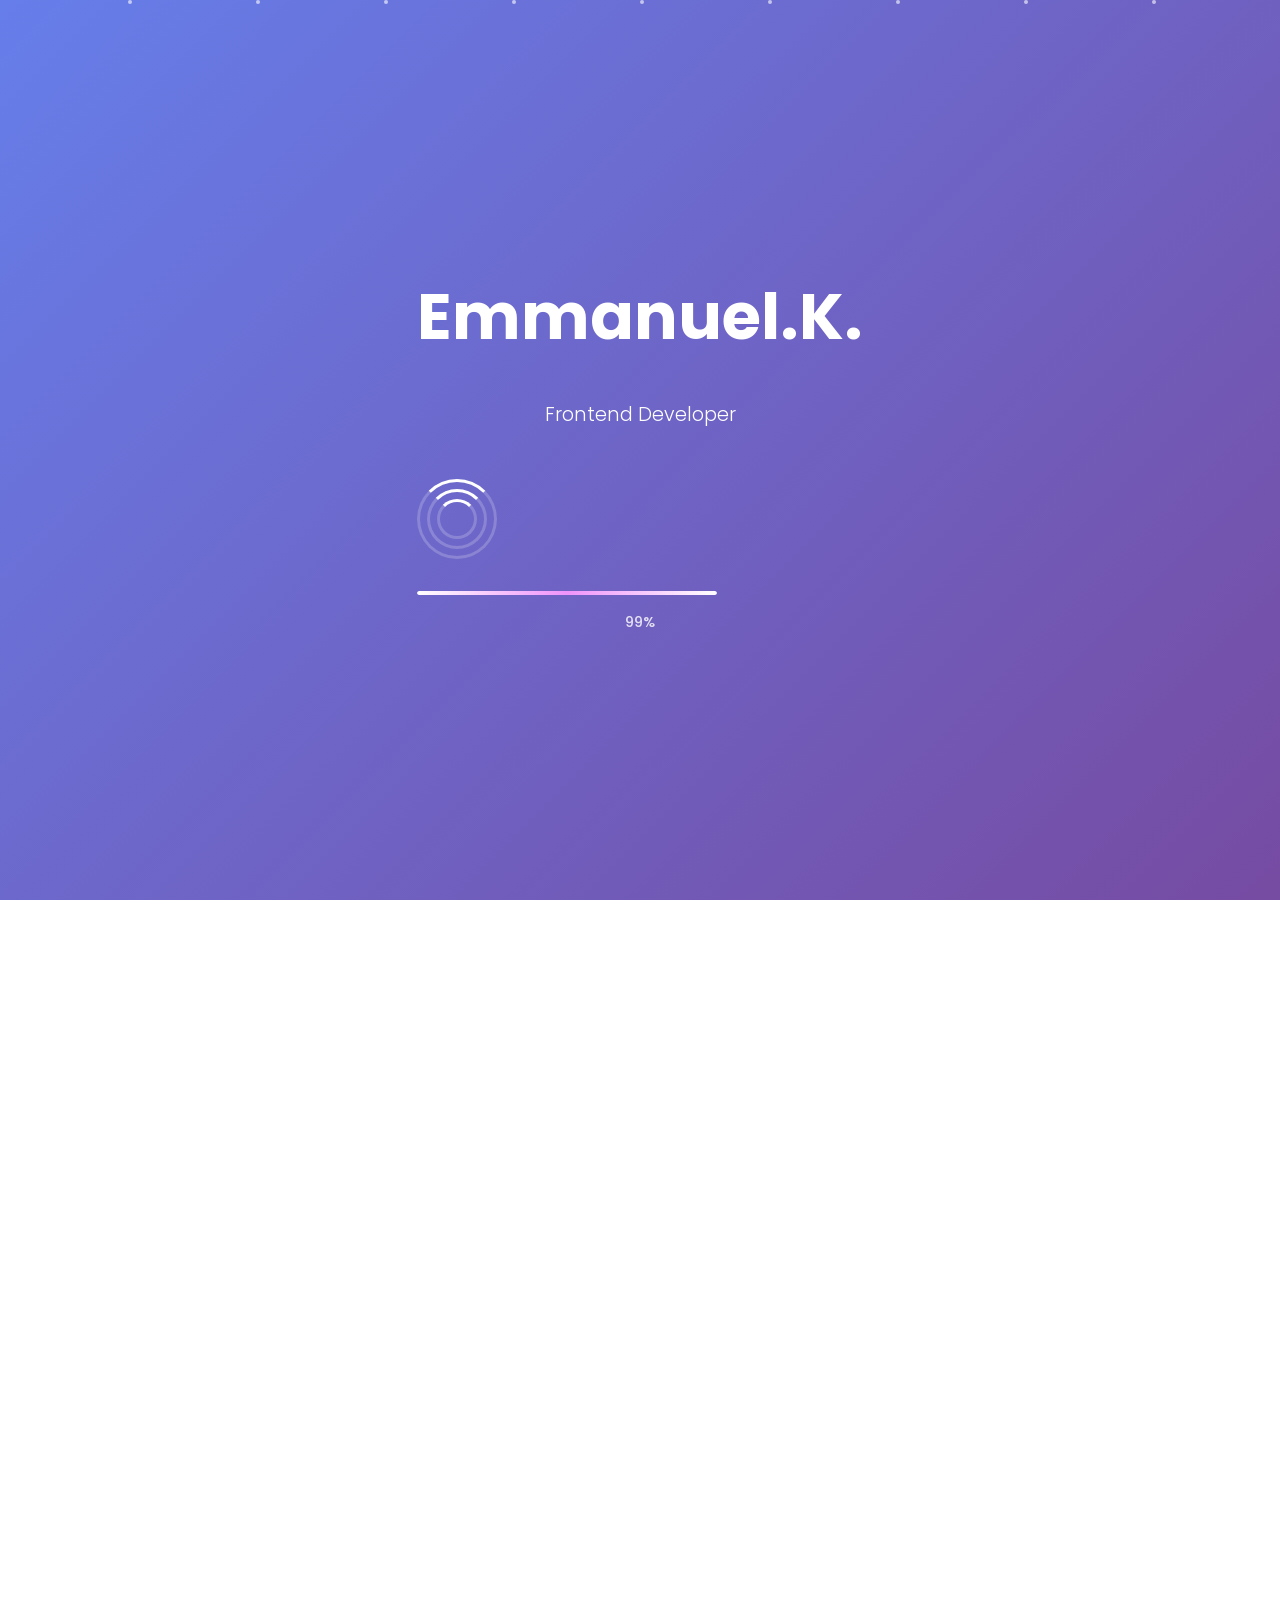
<file: index.html>
<!DOCTYPE html>
<html lang="en">
  <head>
    <meta charset="UTF-8" />
    <meta name="viewport" content="width=device-width, initial-scale=1.0" />
    <title>Emmanuel Kibet - Frontend Developer</title>

    <!-- Google Fonts -->
    <link
      href="https://fonts.googleapis.com/css2?family=Poppins:wght@300;400;500;600;700&display=swap"
      rel="stylesheet"
    />

    <!-- Font Awesome -->
    <link
      rel="stylesheet"
      href="https://cdnjs.cloudflare.com/ajax/libs/font-awesome/6.4.0/css/all.min.css"
    />

    <link rel="stylesheet" href="style.css" />
  </head>
  <body>
    <!-- Custom Cursor -->
    <div class="custom-cursor"></div>
    <div class="cursor-trail"></div>

    <!-- Loading Screen -->
    <div class="loading-screen" id="loadingScreen">
      <div class="loading-particles">
        <div class="particle"></div>
        <div class="particle"></div>
        <div class="particle"></div>
        <div class="particle"></div>
        <div class="particle"></div>
        <div class="particle"></div>
        <div class="particle"></div>
        <div class="particle"></div>
        <div class="particle"></div>
      </div>

      <div class="loading-container">
        <div class="loading-logo">Emmanuel.K.</div>
        <div class="loading-text">Frontend Developer</div>

        <div class="loading-spinner">
          <div class="spinner-ring"></div>
          <div class="spinner-ring"></div>
          <div class="spinner-ring"></div>
        </div>

        <div class="loading-progress">
          <div class="progress-bar"></div>
        </div>
        <div class="loading-percentage" id="loadingPercentage">0%</div>
      </div>
    </div>

    <!-- Main Content -->
    <div class="main-content" id="mainContent">
      <!-- Morphing Background -->
      <div class="morphing-bg"></div>

      <!-- Morphing Shapes -->
      <div class="morphing-shapes">
        <div class="shape shape-1"></div>
        <div class="shape shape-2"></div>
        <div class="shape shape-3"></div>
      </div>

      <div class="content-overlay">
        <!-- Dark Mode Toggle -->
        <div class="theme-toggle">
          <input type="checkbox" id="theme-switch" />
          <label for="theme-switch" class="magnetic">
            <i class="fas fa-sun"></i>
            <i class="fas fa-moon"></i>
          </label>
        </div>

        <!-- Navigation Dots -->
        <nav class="nav">
          <ul>
            <li><a href="#home" class="active magnetic"></a></li>
            <li><a href="#about" class="magnetic"></a></li>
            <li><a href="#skills" class="magnetic"></a></li>
            <li><a href="#education" class="magnetic"></a></li>
            <li><a href="#interests" class="magnetic"></a></li>
            <li><a href="#projects" class="magnetic"></a></li>
            <li><a href="#contact" class="magnetic"></a></li>
          </ul>
        </nav>

        <!-- Hero Section -->
        <section id="home" class="hero section-morph active">
          <div class="container">
            <div class="hero-content">
              <h1>Emmanuel K.</h1>
              <div class="typewriter">Frontend Developer & UI/UX Designer</div>
            </div>
          </div>
        </section>

        <!-- About Section -->
        <section id="about" class="section-morph">
          <div class="container">
            <h2 class="section-title">About Me</h2>
            <div class="about-content">
              <div class="about-text">
                <p class="stagger-item">
                  Hello, I'm Emmanuel, a passionate Frontend developer with over
                  6-months of experience creating digital solutions that make a
                  difference. I specialize in modern web technologies and love
                  turning complex problems into simple, beautiful designs.
                </p>
                <p class="stagger-item">
                  My journey in tech started with curiosity and has evolved into
                  a career driven by innovation and continuous learning. I
                  believe in writing clean, efficient code and creating user
                  experiences that truly matter.
                </p>
                <p class="stagger-item">
                  When I'm not coding, you'll find me exploring new
                  technologies, contributing to open-source projects, or sharing
                  knowledge with the developer community.
                </p>
              </div>
              <div class="about-image">
                <div class="profile-img magnetic">
                  <img
                    src="assets/myimage.jpg"
                    alt="Profile Image"
                    style="
                      width: 100%;
                      height: auto;
                      border-radius: 50%;
                      box-shadow: 0 4px 16px rgba(0, 0, 0, 0.08);
                    "
                  />
                </div>
              </div>
            </div>
          </div>
        </section>

        <!-- Skills Section -->
        <section id="skills" class="section-morph">
          <div class="container">
            <h2 class="section-title">Programming Languages & Skills</h2>
            <div class="skills-grid">
              <div class="skill-tag stagger-item magnetic">JavaScript</div>
              <div class="skill-tag stagger-item magnetic">TypeScript</div>
              <div class="skill-tag stagger-item magnetic">Python</div>
              <div class="skill-tag stagger-item magnetic">Java</div>
              <div class="skill-tag stagger-item magnetic">React</div>
              <div class="skill-tag stagger-item magnetic">Node.js</div>
              <div class="skill-tag stagger-item magnetic">Vue.js</div>
              <div class="skill-tag stagger-item magnetic">Angular</div>
              <div class="skill-tag stagger-item magnetic">Express.js</div>
              <div class="skill-tag stagger-item magnetic">MongoDB</div>
              <div class="skill-tag stagger-item magnetic">PostgreSQL</div>
              <div class="skill-tag stagger-item magnetic">MySQL</div>
              <div class="skill-tag stagger-item magnetic">Docker</div>
              <div class="skill-tag stagger-item magnetic">AWS</div>
              <div class="skill-tag stagger-item magnetic">Git</div>
              <div class="skill-tag stagger-item magnetic">GraphQL</div>
            </div>

            <!-- Skills Visualization -->
            <div class="skills-visualization">
              <div class="skill-category stagger-item">
                <h3>Frontend Development</h3>
                <div class="skill-item">
                  <div class="skill-name">
                    <span>React/Next.js</span>
                    <span>65%</span>
                  </div>
                  <div class="skill-bar">
                    <div class="skill-progress" style="--progress: 95%"></div>
                  </div>
                </div>
                <div class="skill-item">
                  <div class="skill-name">
                    <span>JavaScript/TypeScript</span>
                    <span>80%</span>
                  </div>
                  <div class="skill-bar">
                    <div class="skill-progress" style="--progress: 90%"></div>
                  </div>
                </div>
                <div class="skill-item">
                  <div class="skill-name">
                    <span>CSS/Sass/TailwindCSS</span>
                    <span>85%</span>
                  </div>
                  <div class="skill-bar">
                    <div class="skill-progress" style="--progress: 85%"></div>
                  </div>
                </div>
              </div>

              <div class="skill-category stagger-item">
                <h3>Backend Development</h3>
                <div class="skill-item">
                  <div class="skill-name">
                    <span>Node.js/Express</span>
                    <span>58%</span>
                  </div>
                  <div class="skill-bar">
                    <div class="skill-progress" style="--progress: 88%"></div>
                  </div>
                </div>
                <div class="skill-item">
                  <div class="skill-name">
                    <span>Python/Django</span>
                    <span>72%</span>
                  </div>
                  <div class="skill-bar">
                    <div class="skill-progress" style="--progress: 82%"></div>
                  </div>
                </div>
                <div class="skill-item">
                  <div class="skill-name">
                    <span>Database Design</span>
                    <span>80%</span>
                  </div>
                  <div class="skill-bar">
                    <div class="skill-progress" style="--progress: 80%"></div>
                  </div>
                </div>
              </div>

              <div class="skill-category stagger-item">
                <h3>DevOps & Tools</h3>
                <div class="skill-item">
                  <div class="skill-name">
                    <span>Docker/Kubernetes</span>
                    <span>75%</span>
                  </div>
                  <div class="skill-bar">
                    <div class="skill-progress" style="--progress: 75%"></div>
                  </div>
                </div>
                <div class="skill-item">
                  <div class="skill-name">
                    <span>AWS/Cloud Services</span>
                    <span>68%</span>
                  </div>
                  <div class="skill-bar">
                    <div class="skill-progress" style="--progress: 78%"></div>
                  </div>
                </div>
                <div class="skill-item">
                  <div class="skill-name">
                    <span>CI/CD Pipelines</span>
                    <span>70%</span>
                  </div>
                  <div class="skill-bar">
                    <div class="skill-progress" style="--progress: 70%"></div>
                  </div>
                </div>
              </div>
            </div>
          </div>
        </section>

        <!-- Education Section -->
        <section id="education" class="section-morph">
          <div class="container">
            <h2 class="section-title">Educational Background</h2>
            <div class="education-grid">
              <div class="education-card glass-card stagger-item magnetic">
                <div class="education-icon">
                  <i class="fas fa-graduation-cap"></i>
                </div>
                <h3>Bachelor of Computer Science</h3>
                <p>University of Pwani</p>
                <p>2024 upto date</p>
                <p>
                  Graduated Magna Cum Laude with specialization in Software
                  Engineering and Web Development.
                </p>
              </div>
              <div class="education-card glass-card stagger-item magnetic">
                <div class="education-icon">
                  <i class="fas fa-certificate"></i>
                </div>
                <h3>Full Stack Web Development</h3>
                <p>Modcom Bootcamp Institute</p>
                <p>2024</p>
                <p>
                  Intensive 6-month program covering modern web technologies and
                  best practices.
                </p>
              </div>
            </div>
            <div style="text-align: center; margin-top: 2rem">
              <a
                href="/assets/cv.pdf"
                class="download-cv stagger-item magnetic"
              >
                <i class="fas fa-download"></i>
                Download CV
              </a>
            </div>
          </div>
        </section>

        <!-- Interests Section -->
        <section id="interests" class="section-morph">
          <div class="container">
            <h2 class="section-title">Interests & Passions</h2>
            <div class="interests-list">
              <div class="interest-item glass-card stagger-item magnetic">
                <i class="fas fa-robot"></i>
                <span>Artificial Intelligence</span>
              </div>
              <div class="interest-item glass-card stagger-item magnetic">
                <i class="fas fa-mobile-alt"></i>
                <span>Mobile Development</span>
              </div>
              <div class="interest-item glass-card stagger-item magnetic">
                <i class="fas fa-cloud"></i>
                <span>Cloud Computing</span>
              </div>
              <div class="interest-item glass-card stagger-item magnetic">
                <i class="fas fa-shield-alt"></i>
                <span>Cybersecurity</span>
              </div>
              <div class="interest-item glass-card stagger-item magnetic">
                <i class="fas fa-gamepad"></i>
                <span>Game Development</span>
              </div>
              <div class="interest-item glass-card stagger-item magnetic">
                <i class="fas fa-code-branch"></i>
                <span>Open Source</span>
              </div>
            </div>
          </div>
        </section>

        <!-- Projects Section -->
        <section id="projects" class="section-morph">
          <div class="container">
            <h2 class="section-title">Featured Projects</h2>
            <div class="projects-grid">
              <div class="project-card glass-card stagger-item magnetic">
                <div class="project-preview">
                  <div class="preview-content">
                    <div class="preview-icon">
                      <i class="fas fa-shopping-cart"></i>
                    </div>
                    <h4>View Project Details</h4>
                    <p>Hover to explore features</p>
                  </div>
                </div>
                <h3 class="project-title">E-Commerce Platform</h3>
                <p class="project-description">
                  A full-featured e-commerce platform built with React and
                  Node.js, featuring real-time inventory management, secure
                  payment processing, and admin dashboard.
                </p>
                <div class="project-tech">
                  <span class="tech-tag">React</span>
                  <span class="tech-tag">Node.js</span>
                  <span class="tech-tag">MongoDB</span>
                  <span class="tech-tag">Stripe</span>
                </div>
                <div class="project-links">
                  <a href="#" class="project-link magnetic">
                    <i class="fas fa-external-link-alt"></i>
                    Live Demo
                  </a>
                  <a href="#" class="project-link magnetic">
                    <i class="fab fa-github"></i>
                    GitHub
                  </a>
                </div>
              </div>

              <div class="project-card glass-card stagger-item magnetic">
                <div class="project-preview">
                  <div class="preview-content">
                    <div class="preview-icon">
                      <i class="fas fa-tasks"></i>
                    </div>
                    <h4>View Project Details</h4>
                    <p>Hover to explore features</p>
                  </div>
                </div>
                <h3 class="project-title">Task Management App</h3>
                <p class="project-description">
                  A collaborative task management application with real-time
                  updates, drag-and-drop functionality, and team collaboration
                  features.
                </p>
                <div class="project-tech">
                  <span class="tech-tag">Vue.js</span>
                  <span class="tech-tag">Express</span>
                  <span class="tech-tag">Socket.io</span>
                  <span class="tech-tag">PostgreSQL</span>
                </div>
                <div class="project-links">
                  <a href="#" class="project-link magnetic">
                    <i class="fas fa-external-link-alt"></i>
                    Live Demo
                  </a>
                  <a href="#" class="project-link magnetic">
                    <i class="fab fa-github"></i>
                    GitHub
                  </a>
                </div>
              </div>

              <div class="project-card glass-card stagger-item magnetic">
                <div class="project-preview">
                  <div class="preview-content">
                    <div class="preview-icon">
                      <i class="fas fa-cloud-sun"></i>
                    </div>
                    <h4>View Project Details</h4>
                    <p>Hover to explore features</p>
                  </div>
                </div>
                <h3 class="project-title">Weather Dashboard</h3>
                <p class="project-description">
                  A responsive weather dashboard with location-based forecasts,
                  interactive maps, and historical weather data visualization.
                </p>
                <div class="project-tech">
                  <span class="tech-tag">JavaScript</span>
                  <span class="tech-tag">Chart.js</span>
                  <span class="tech-tag">API Integration</span>
                  <span class="tech-tag">CSS Grid</span>
                </div>
                <div class="project-links">
                  <a href="#" class="project-link magnetic">
                    <i class="fas fa-external-link-alt"></i>
                    Live Demo
                  </a>
                  <a href="#" class="project-link magnetic">
                    <i class="fab fa-github"></i>
                    GitHub
                  </a>
                </div>
              </div>
            </div>
          </div>
        </section>

        <!-- Contact Section -->
        <section id="contact" class="section-morph">
          <div class="container">
            <h2 class="section-title">Get In Touch</h2>
            <form class="contact-form">
              <div class="form-group stagger-item">
                <input
                  type="text"
                  class="form-input magnetic"
                  placeholder=" "
                  required
                />
                <label class="form-label">Your Name</label>
              </div>
              <div class="form-group stagger-item">
                <input
                  type="email"
                  class="form-input magnetic"
                  placeholder=" "
                  required
                />
                <label class="form-label">Email Address</label>
              </div>
              <div class="form-group stagger-item">
                <input
                  type="text"
                  class="form-input magnetic"
                  placeholder=" "
                />
                <label class="form-label">Subject</label>
              </div>
              <div class="form-group stagger-item">
                <textarea
                  class="form-textarea magnetic"
                  placeholder=" "
                  required
                ></textarea>
                <label class="form-label">Your Message</label>
              </div>
              <button type="submit" class="submit-btn stagger-item magnetic">
                <i class="fas fa-paper-plane"></i>
                Send Message
              </button>
            </form>
          </div>
        </section>

        <!-- Footer -->
        <footer class="footer">
          <div class="container">
            <div class="social-links">
              <a href="#" class="social-link stagger-item magnetic">
                <i class="fab fa-github"></i>
              </a>
              <a href="#" class="social-link stagger-item magnetic">
                <i class="fab fa-linkedin"></i>
              </a>
              <a href="#" class="social-link stagger-item magnetic">
                <i class="fab fa-twitter"></i>
              </a>
              <a href="#" class="social-link stagger-item magnetic">
                <i class="fas fa-envelope"></i>
              </a>
            </div>
            <p>&copy; 2024 Emmanuel Kibet. All rights reserved.</p>
          </div>
        </footer>
      </div>
    </div>
    <script src="script.js"></script>
  </body>
</html>
</file>
<file: style.css>
/*  CSS RESET & BASE STYLES  */
* {
  margin: 0;
  padding: 0;
  box-sizing: border-box;
}

:root {
  /* Light theme colors */
  --primary-color: #667eea;
  --secondary-color: #764ba2;
  --accent-color: #f093fb;
  --text-primary: #2d3748;
  --text-secondary: #4a5568;
  --bg-primary: #ffffff;
  --bg-secondary: #f7fafc;
  --bg-card: rgba(255, 255, 255, 0.25);
  --border-color: rgba(255, 255, 255, 0.18);
  --shadow: rgba(0, 0, 0, 0.1);
  --gradient: linear-gradient(135deg, #667eea 0%, #764ba2 100%);

  /* Section-specific gradients for morphing */
  --hero-gradient: linear-gradient(135deg, #667eea 0%, #764ba2 100%);
  --about-gradient: linear-gradient(135deg, #f093fb 0%, #f5576c 100%);
  --skills-gradient: linear-gradient(135deg, #4facfe 0%, #00f2fe 100%);
  --education-gradient: linear-gradient(135deg, #43e97b 0%, #38f9d7 100%);
  --interests-gradient: linear-gradient(135deg, #fa709a 0%, #fee140 100%);
  --projects-gradient: linear-gradient(135deg, #a8edea 0%, #fed6e3 100%);
  --contact-gradient: linear-gradient(135deg, #667eea 0%, #764ba2 100%);
}

/* Dark theme colors */
[data-theme="dark"] {
  --text-primary: #f7fafc;
  --text-secondary: #e2e8f0;
  --bg-primary: #1a202c;
  --bg-secondary: #2d3748;
  --bg-card: rgba(45, 55, 72, 0.25);
  --border-color: rgba(255, 255, 255, 0.1);
  --shadow: rgba(0, 0, 0, 0.3);
}

/*  CUSTOM CURSOR SYSTEM  */
* {
  cursor: none !important;
}

.custom-cursor {
  position: fixed;
  width: 20px;
  height: 20px;
  background: var(--primary-color);
  border-radius: 50%;
  pointer-events: none;
  z-index: 9999;
  transition: all 0.1s ease;
  mix-blend-mode: difference;
}

.cursor-trail {
  position: fixed;
  width: 8px;
  height: 8px;
  background: var(--accent-color);
  border-radius: 50%;
  pointer-events: none;
  z-index: 9998;
  opacity: 0.7;
  transition: all 0.2s ease;
}

.custom-cursor.hover {
  transform: scale(2);
  background: var(--accent-color);
  opacity: 0.8;
}

.custom-cursor.click {
  transform: scale(0.8);
  background: var(--secondary-color);
}

/* Magnetic effect for interactive elements */
.magnetic {
  transition: transform 0.3s cubic-bezier(0.4, 0, 0.2, 1);
}

/*  ENHANCED LOADING SCREEN  */
.loading-screen {
  position: fixed;
  top: 0;
  left: 0;
  width: 100%;
  height: 100%;
  background: linear-gradient(135deg, #667eea 0%, #764ba2 100%);
  display: flex;
  flex-direction: column;
  align-items: center;
  justify-content: center;
  z-index: 10000;
  transition: opacity 0.8s ease, visibility 0.8s ease;
}

.loading-screen.fade-out {
  opacity: 0;
  visibility: hidden;
}

/*  LOADING ANIMATION  */
.loading-container {
  text-align: center;
  color: white;
}

.loading-logo {
  font-size: 4rem;
  font-weight: 700;
  margin-bottom: 2rem;
  opacity: 0;
  transform: translateY(30px);
  animation: logoAppear 1s ease-out 0.5s forwards;
}

@keyframes logoAppear {
  to {
    opacity: 1;
    transform: translateY(0);
  }
}

.loading-text {
  font-size: 1.2rem;
  font-weight: 300;
  margin-bottom: 3rem;
  opacity: 0;
  animation: textAppear 1s ease-out 1s forwards;
}

@keyframes textAppear {
  to {
    opacity: 1;
  }
}

/*  ENHANCED LOADING SPINNER  */
.loading-spinner {
  position: relative;
  width: 80px;
  height: 80px;
  margin-bottom: 2rem;
}

.spinner-ring {
  position: absolute;
  width: 100%;
  height: 100%;
  border: 3px solid rgba(255, 255, 255, 0.2);
  border-radius: 50%;
  border-top: 3px solid white;
  animation: spin 1.5s linear infinite;
}

.spinner-ring:nth-child(2) {
  width: 60px;
  height: 60px;
  top: 10px;
  left: 10px;
  animation-duration: 2s;
  animation-direction: reverse;
}

.spinner-ring:nth-child(3) {
  width: 40px;
  height: 40px;
  top: 20px;
  left: 20px;
  animation-duration: 1s;
}

@keyframes spin {
  0% {
    transform: rotate(0deg);
  }
  100% {
    transform: rotate(360deg);
  }
}

/*  LOADING PROGRESS BAR  */
.loading-progress {
  width: 300px;
  height: 4px;
  background: rgba(255, 255, 255, 0.2);
  border-radius: 2px;
  overflow: hidden;
  margin-bottom: 1rem;
}

.progress-bar {
  height: 100%;
  background: linear-gradient(90deg, #ffffff, #f093fb, #ffffff);
  border-radius: 2px;
  width: 0%;
  animation: progressFill 3s ease-out forwards;
}

@keyframes progressFill {
  0% {
    width: 0%;
  }
  20% {
    width: 30%;
  }
  40% {
    width: 60%;
  }
  60% {
    width: 80%;
  }
  80% {
    width: 95%;
  }
  100% {
    width: 100%;
  }
}

.loading-percentage {
  font-size: 0.9rem;
  font-weight: 500;
  opacity: 0.8;
  margin-top: 0.5rem;
}

/*  FLOATING PARTICLES  */
.loading-particles {
  position: absolute;
  width: 100%;
  height: 100%;
  overflow: hidden;
  pointer-events: none;
}

.particle {
  position: absolute;
  width: 4px;
  height: 4px;
  background: rgba(255, 255, 255, 0.6);
  border-radius: 50%;
  animation: particleFloat 4s linear infinite;
}

.particle:nth-child(1) {
  left: 10%;
  animation-delay: 0s;
  animation-duration: 3s;
}
.particle:nth-child(2) {
  left: 20%;
  animation-delay: 0.5s;
  animation-duration: 4s;
}
.particle:nth-child(3) {
  left: 30%;
  animation-delay: 1s;
  animation-duration: 3.5s;
}
.particle:nth-child(4) {
  left: 40%;
  animation-delay: 1.5s;
  animation-duration: 4.5s;
}
.particle:nth-child(5) {
  left: 50%;
  animation-delay: 2s;
  animation-duration: 3s;
}
.particle:nth-child(6) {
  left: 60%;
  animation-delay: 0.3s;
  animation-duration: 4s;
}
.particle:nth-child(7) {
  left: 70%;
  animation-delay: 0.8s;
  animation-duration: 3.5s;
}
.particle:nth-child(8) {
  left: 80%;
  animation-delay: 1.3s;
  animation-duration: 4.5s;
}
.particle:nth-child(9) {
  left: 90%;
  animation-delay: 1.8s;
  animation-duration: 3s;
}

@keyframes particleFloat {
  0% {
    transform: translateY(100vh) scale(0);
    opacity: 0;
  }
  10% {
    opacity: 1;
    transform: translateY(90vh) scale(1);
  }
  90% {
    opacity: 1;
    transform: translateY(-10vh) scale(1);
  }
  100% {
    transform: translateY(-20vh) scale(0);
    opacity: 0;
  }
}

/*  MAIN CONTENT (Initially Hidden)  */
.main-content {
  opacity: 0;
  transition: opacity 1s ease-in-out;
}

.main-content.show {
  opacity: 1;
}

html {
  scroll-behavior: smooth;
  scroll-snap-type: y mandatory;
}

body {
  font-family: "Poppins", sans-serif;
  line-height: 1.6;
  color: var(--text-primary);
  background: var(--bg-primary);
  transition: all 0.3s ease;
  overflow-x: hidden;
  position: relative;
}

/*  MORPHING BACKGROUND SYSTEM  */
.morphing-bg {
  position: fixed;
  top: 0;
  left: 0;
  width: 100%;
  height: 100%;
  z-index: -10;
  background: var(--hero-gradient);
  transition: all 1.5s cubic-bezier(0.4, 0, 0.2, 1);
}

.morphing-bg::before {
  content: "";
  position: absolute;
  top: 0;
  left: 0;
  width: 100%;
  height: 100%;
  background: var(--bg-primary);
  opacity: 0.9;
  transition: opacity 0.8s ease;
}

/*  MORPHING SHAPES OVERLAY  */
.morphing-shapes {
  position: fixed;
  top: 0;
  left: 0;
  width: 100%;
  height: 100%;
  z-index: -5;
  pointer-events: none;
}

.shape {
  position: absolute;
  border-radius: 50%;
  background: rgba(255, 255, 255, 0.1);
  transition: all 2s cubic-bezier(0.4, 0, 0.2, 1);
}

.shape-1 {
  width: 300px;
  height: 300px;
  top: 10%;
  left: -10%;
  background: rgba(102, 126, 234, 0.1);
}

.shape-2 {
  width: 200px;
  height: 200px;
  top: 60%;
  right: -5%;
  background: rgba(118, 75, 162, 0.08);
}

.shape-3 {
  width: 150px;
  height: 150px;
  bottom: 20%;
  left: 20%;
  background: rgba(240, 147, 251, 0.12);
}

/*  CONTENT OVERLAY WITH MORPHING  */
.content-overlay {
  position: relative;
  z-index: 1;
  min-height: 100vh;
}

/*  SECTION MORPHING STATES  */
.section-morph {
  opacity: 0;
  transform: translateY(60px) scale(0.95);
  transition: all 1.2s cubic-bezier(0.4, 0, 0.2, 1);
  scroll-snap-align: start;
}

.section-morph.active {
  opacity: 1;
  transform: translateY(0) scale(1);
}

.section-morph.leaving {
  opacity: 0;
  transform: translateY(-30px) scale(1.05);
}

/*  STAGGERED CONTENT ANIMATIONS  */
.stagger-item {
  opacity: 0;
  transform: translateY(40px);
  transition: all 0.8s cubic-bezier(0.4, 0, 0.2, 1);
}

.stagger-item.animate {
  opacity: 1;
  transform: translateY(0);
}

.stagger-item:nth-child(1) {
  transition-delay: 0.1s;
}
.stagger-item:nth-child(2) {
  transition-delay: 0.2s;
}
.stagger-item:nth-child(3) {
  transition-delay: 0.3s;
}
.stagger-item:nth-child(4) {
  transition-delay: 0.4s;
}
.stagger-item:nth-child(5) {
  transition-delay: 0.5s;
}
.stagger-item:nth-child(6) {
  transition-delay: 0.6s;
}

/*  ENHANCED DARK MODE TOGGLE  */
.theme-toggle {
  position: fixed;
  top: 20px;
  right: 20px;
  z-index: 1000;
}

.theme-toggle input {
  display: none;
}

.theme-toggle label {
  display: flex;
  align-items: center;
  justify-content: space-between;
  width: 60px;
  height: 30px;
  background: var(--bg-card);
  border-radius: 50px;
  border: 1px solid var(--border-color);
  backdrop-filter: blur(10px);
  cursor: pointer;
  transition: all 0.3s ease;
  padding: 5px;
}

.theme-toggle label::before {
  content: "";
  width: 20px;
  height: 20px;
  background: var(--gradient);
  border-radius: 50%;
  transition: transform 0.3s ease;
}

.theme-toggle input:checked + label::before {
  transform: translateX(30px);
}

.theme-toggle i {
  font-size: 12px;
  color: var(--text-secondary);
  transition: all 0.3s ease;
}

.theme-toggle:hover label {
  transform: scale(1.1);
  box-shadow: 0 5px 15px var(--shadow);
}

/*  CONTAINER & LAYOUT  */
.container {
  max-width: 1200px;
  margin: 0 auto;
  padding: 0 20px;
}

/*  ENHANCED GLASSMORPHISM CARD STYLES  */
.glass-card {
  background: var(--bg-card);
  backdrop-filter: blur(10px);
  border-radius: 20px;
  border: 1px solid var(--border-color);
  box-shadow: 0 8px 32px var(--shadow);
  transition: all 0.6s cubic-bezier(0.4, 0, 0.2, 1);
  transform: translateY(20px);
  opacity: 0;
  position: relative;
  overflow: hidden;
}

.glass-card::before {
  content: "";
  position: absolute;
  top: 0;
  left: -100%;
  width: 100%;
  height: 100%;
  background: linear-gradient(
    90deg,
    transparent,
    rgba(255, 255, 255, 0.1),
    transparent
  );
  transition: left 0.8s ease;
}

.glass-card:hover::before {
  left: 100%;
}

.glass-card.animate {
  transform: translateY(0);
  opacity: 1;
}

.glass-card:hover {
  transform: translateY(-8px) scale(1.02);
  box-shadow: 0 20px 50px var(--shadow);
}

/*  NAVIGATION  */
.nav {
  position: fixed;
  top: 50%;
  right: 30px;
  transform: translateY(-50%);
  z-index: 100;
}

.nav ul {
  list-style: none;
  display: flex;
  flex-direction: column;
  gap: 15px;
}

.nav a {
  display: block;
  width: 12px;
  height: 12px;
  border-radius: 50%;
  background: var(--text-secondary);
  transition: all 0.4s cubic-bezier(0.4, 0, 0.2, 1);
  text-decoration: none;
  position: relative;
}

.nav a::before {
  content: "";
  position: absolute;
  top: 50%;
  left: 50%;
  transform: translate(-50%, -50%);
  width: 0;
  height: 0;
  border-radius: 50%;
  background: var(--primary-color);
  transition: all 0.4s cubic-bezier(0.4, 0, 0.2, 1);
}

.nav a:hover::before,
.nav a.active::before {
  width: 20px;
  height: 20px;
}

.nav a:hover,
.nav a.active {
  background: var(--primary-color);
  transform: scale(1.5);
}

/*  SECTIONS  */
section {
  padding: 100px 0;
  position: relative;
  min-height: 100vh;
  display: flex;
  align-items: center;
}

.section-title {
  font-size: 2.5rem;
  font-weight: 600;
  text-align: center;
  margin-bottom: 3rem;
  position: relative;
  opacity: 0;
  transform: translateY(30px);
  transition: all 0.8s cubic-bezier(0.4, 0, 0.2, 1);
}

.section-title.animate {
  opacity: 1;
  transform: translateY(0);
}

.section-title::after {
  content: "";
  position: absolute;
  bottom: -10px;
  left: 50%;
  transform: translateX(-50%) scaleX(0);
  width: 60px;
  height: 4px;
  background: var(--gradient);
  border-radius: 2px;
  transition: transform 0.8s cubic-bezier(0.4, 0, 0.2, 1);
  transition-delay: 0.3s;
}

.section-title.animate::after {
  transform: translateX(-50%) scaleX(1);
}

/*  HERO SECTION  */
.hero {
  min-height: 100vh;
  display: flex;
  align-items: center;
  justify-content: center;
  text-align: center;
  padding: 80px 0;
  position: relative;
}

.hero-content h1 {
  font-size: 4rem;
  font-weight: 700;
  margin-bottom: 1rem;
  background: var(--gradient);
  -webkit-background-clip: text;
  -webkit-text-fill-color: transparent;
  background-clip: text;
  opacity: 0;
  transform: translateY(50px) scale(0.8);
  animation: heroTitleAppear 1.5s cubic-bezier(0.4, 0, 0.2, 1) forwards;
}

@keyframes heroTitleAppear {
  to {
    opacity: 1;
    transform: translateY(0) scale(1);
  }
}

/*  TYPEWRITER EFFECT  */
.typewriter {
  font-size: 1.5rem;
  color: var(--text-secondary);
  border-right: 2px solid var(--primary-color);
  white-space: nowrap;
  overflow: hidden;
  opacity: 0;
  animation: typewriter 4s steps(40) infinite, blink 1s infinite,
    fadeInTypewriter 0.8s ease forwards;
  animation-delay: 0.5s, 0.5s, 0.5s;
}

@keyframes fadeInTypewriter {
  to {
    opacity: 1;
  }
}

@keyframes typewriter {
  0%,
  90%,
  100% {
    width: 0;
  }
  30%,
  60% {
    width: 100%;
  }
}

@keyframes blink {
  50% {
    border-color: transparent;
  }
}

/*  ABOUT SECTION  */
.about-content {
  display: flex;
  align-items: center;
  gap: 4rem;
  margin-top: 2rem;
}

.about-text {
  flex: 1;
}

.about-text p {
  font-size: 1.1rem;
  color: var(--text-secondary);
  margin-bottom: 1.5rem;
  opacity: 0;
  transform: translateX(-30px);
  transition: all 0.8s cubic-bezier(0.4, 0, 0.2, 1);
}

.about-text p.animate {
  opacity: 1;
  transform: translateX(0);
}

.about-image {
  flex: 1;
  text-align: center;
}

.profile-img {
  width: 300px;
  height: 300px;
  border-radius: 50%;
  background: var(--gradient);
  display: flex;
  align-items: center;
  justify-content: center;
  font-size: 8rem;
  color: rgb(228, 228, 228);
  margin: 0 auto;
  opacity: 0;
  transform: scale(0.5) rotate(-180deg);
  transition: all 1.2s cubic-bezier(0.4, 0, 0.2, 1);
  position: relative;
  overflow: hidden;
}

.profile-img::before {
  content: "";
  position: absolute;
  top: -50%;
  left: -50%;
  width: 200%;
  height: 200%;
  background: linear-gradient(
    45deg,
    transparent,
    rgba(255, 255, 255, 0.1),
    transparent
  );
  transform: rotate(45deg);
  animation: shimmer 3s linear infinite;
}

@keyframes shimmer {
  0% {
    transform: translateX(-100%) translateY(-100%) rotate(45deg);
  }
  100% {
    transform: translateX(100%) translateY(100%) rotate(45deg);
  }
}

.profile-img.animate {
  opacity: 1;
  transform: scale(1) rotate(0deg);
}

/*  ENHANCED SKILLS SECTION  */
.skills-grid {
  display: flex;
  flex-wrap: wrap;
  gap: 1rem;
  justify-content: center;
  margin-top: 2rem;
}

.skill-tag {
  padding: 12px 24px;
  background: var(--bg-card);
  backdrop-filter: blur(10px);
  border-radius: 50px;
  border: 1px solid var(--border-color);
  font-weight: 500;
  transition: all 0.6s cubic-bezier(0.4, 0, 0.2, 1);
  cursor: pointer;
  opacity: 0;
  transform: translateY(30px) scale(0.8);
  position: relative;
  overflow: hidden;
}

.skill-tag::before {
  content: "";
  position: absolute;
  top: 0;
  left: -100%;
  width: 100%;
  height: 100%;
  background: var(--gradient);
  transition: left 0.5s ease;
  z-index: -1;
}

.skill-tag:hover::before {
  left: 0;
}

.skill-tag.animate {
  opacity: 1;
  transform: translateY(0) scale(1);
}

.skill-tag:hover {
  color: white;
  transform: translateY(-5px) scale(1.05);
  box-shadow: 0 10px 25px rgba(102, 126, 234, 0.3);
}

/*  SKILLS VISUALIZATION  */
.skills-visualization {
  margin-top: 3rem;
  display: grid;
  grid-template-columns: repeat(auto-fit, minmax(300px, 1fr));
  gap: 2rem;
}

.skill-category {
  background: var(--bg-card);
  backdrop-filter: blur(10px);
  border-radius: 20px;
  border: 1px solid var(--border-color);
  padding: 2rem;
  opacity: 0;
  transform: translateY(30px);
  transition: all 0.8s cubic-bezier(0.4, 0, 0.2, 1);
}

.skill-category.animate {
  opacity: 1;
  transform: translateY(0);
}

.skill-category h3 {
  margin-bottom: 1.5rem;
  color: var(--text-primary);
  font-size: 1.2rem;
}

.skill-item {
  margin-bottom: 1rem;
}

.skill-name {
  display: flex;
  justify-content: space-between;
  margin-bottom: 0.5rem;
  font-size: 0.9rem;
  color: var(--text-secondary);
}

.skill-bar {
  height: 6px;
  background: var(--border-color);
  border-radius: 3px;
  overflow: hidden;
}

.skill-progress {
  height: 100%;
  background: var(--gradient);
  border-radius: 3px;
  width: 0%;
  transition: width 1.5s cubic-bezier(0.4, 0, 0.2, 1);
  transition-delay: 0.5s;
}

.skill-category.animate .skill-progress {
  width: var(--progress);
}

/*  EDUCATION SECTION  */
.education-grid {
  display: flex;
  gap: 2rem;
  margin-top: 2rem;
}

.education-card {
  flex: 1;
  padding: 2rem;
  text-align: center;
  opacity: 0;
  transform: translateY(40px) rotateX(15deg);
  transition: all 1s cubic-bezier(0.4, 0, 0.2, 1);
}

.education-card.animate {
  opacity: 1;
  transform: translateY(0) rotateX(0deg);
}

.education-icon {
  font-size: 3rem;
  color: var(--primary-color);
  margin-bottom: 1rem;
  transform: scale(0);
  transition: transform 0.8s cubic-bezier(0.4, 0, 0.2, 1);
  transition-delay: 0.3s;
}

.education-card.animate .education-icon {
  transform: scale(1);
  animation: bounce 0.6s ease-in-out;
}

@keyframes bounce {
  0%,
  20%,
  50%,
  80%,
  100% {
    transform: scale(1);
  }
  40% {
    transform: scale(1.1);
  }
  60% {
    transform: scale(1.05);
  }
}

.download-cv {
  display: inline-flex;
  align-items: center;
  gap: 10px;
  padding: 12px 24px;
  background: var(--gradient);
  color: white;
  text-decoration: none;
  border-radius: 50px;
  font-weight: 500;
  transition: all 0.6s cubic-bezier(0.4, 0, 0.2, 1);
  margin-top: 1rem;
  opacity: 0;
  transform: translateY(20px);
  position: relative;
  overflow: hidden;
}

.download-cv::before {
  content: "";
  position: absolute;
  top: 0;
  left: -100%;
  width: 100%;
  height: 100%;
  background: linear-gradient(
    90deg,
    transparent,
    rgba(255, 255, 255, 0.2),
    transparent
  );
  transition: left 0.6s ease;
}

.download-cv:hover::before {
  left: 100%;
}

.download-cv.animate {
  opacity: 1;
  transform: translateY(0);
}

.download-cv:hover {
  transform: translateY(-3px) scale(1.05);
  box-shadow: 0 15px 35px rgba(102, 126, 234, 0.4);
}

/*  INTERESTS SECTION  */
.interests-list {
  display: flex;
  flex-wrap: wrap;
  gap: 1rem;
  justify-content: center;
  margin-top: 2rem;
}

.interest-item {
  display: flex;
  align-items: center;
  gap: 10px;
  padding: 15px 25px;
  background: var(--bg-card);
  backdrop-filter: blur(10px);
  border-radius: 15px;
  border: 1px solid var(--border-color);
  transition: all 0.8s cubic-bezier(0.4, 0, 0.2, 1);
  opacity: 0;
  transform: translateY(30px) rotateY(45deg);
  position: relative;
  overflow: hidden;
}

.interest-item::before {
  content: "";
  position: absolute;
  top: 0;
  left: 0;
  width: 100%;
  height: 100%;
  background: var(--gradient);
  opacity: 0;
  transition: opacity 0.3s ease;
  z-index: -1;
}

.interest-item:hover::before {
  opacity: 0.1;
}

.interest-item.animate {
  opacity: 1;
  transform: translateY(0) rotateY(0deg);
}

.interest-item:hover {
  transform: translateY(-5px) rotateY(-5deg);
  box-shadow: 0 15px 35px var(--shadow);
  color: var(--primary-color);
}

.interest-item i {
  color: var(--primary-color);
  font-size: 1.2rem;
  transition: transform 0.3s ease;
}

.interest-item:hover i {
  transform: scale(1.2) rotate(10deg);
}

/*  ENHANCED PROJECTS SECTION  */
.projects-grid {
  display: grid;
  grid-template-columns: repeat(auto-fit, minmax(350px, 1fr));
  gap: 2rem;
  margin-top: 2rem;
}

.project-card {
  padding: 2rem;
  position: relative;
  overflow: hidden;
  opacity: 0;
  transform: translateY(50px) rotateX(20deg);
  transition: all 1s cubic-bezier(0.4, 0, 0.2, 1);
}

.project-card.animate {
  opacity: 1;
  transform: translateY(0) rotateX(0deg);
}

.project-card::before {
  content: "";
  position: absolute;
  top: 0;
  left: -100%;
  width: 100%;
  height: 4px;
  background: var(--gradient);
  transition: left 0.8s cubic-bezier(0.4, 0, 0.2, 1);
  transition-delay: 0.5s;
}

.project-card.animate::before {
  left: 0;
}

/* Project Preview Overlay */
.project-preview {
  position: absolute;
  top: 0;
  left: 0;
  width: 100%;
  height: 100%;
  background: var(--gradient);
  opacity: 0;
  display: flex;
  align-items: center;
  justify-content: center;
  transition: opacity 0.3s ease;
  z-index: 2;
}

.project-card:hover .project-preview {
  opacity: 0.9;
}

.preview-content {
  text-align: center;
  color: white;
  transform: translateY(20px);
  transition: transform 0.3s ease;
}

.project-card:hover .preview-content {
  transform: translateY(0);
}

.preview-icon {
  font-size: 3rem;
  margin-bottom: 1rem;
}

.project-title {
  font-size: 1.3rem;
  font-weight: 600;
  margin-bottom: 1rem;
  color: var(--text-primary);
}

.project-description {
  color: var(--text-secondary);
  margin-bottom: 1.5rem;
}

.project-tech {
  display: flex;
  flex-wrap: wrap;
  gap: 0.5rem;
  margin-bottom: 1.5rem;
}

.tech-tag {
  padding: 4px 12px;
  background: var(--primary-color);
  color: white;
  border-radius: 15px;
  font-size: 0.8rem;
  opacity: 0;
  transform: scale(0);
  transition: all 0.5s cubic-bezier(0.4, 0, 0.2, 1);
}

.project-card.animate .tech-tag {
  opacity: 1;
  transform: scale(1);
}

.project-links {
  display: flex;
  gap: 1rem;
}

.project-link {
  display: inline-flex;
  align-items: center;
  gap: 8px;
  padding: 8px 16px;
  border: 2px solid var(--primary-color);
  color: var(--primary-color);
  text-decoration: none;
  border-radius: 25px;
  font-weight: 500;
  transition: all 0.4s cubic-bezier(0.4, 0, 0.2, 1);
  opacity: 0;
  transform: translateX(-20px);
  position: relative;
  overflow: hidden;
}

.project-link::before {
  content: "";
  position: absolute;
  top: 0;
  left: -100%;
  width: 100%;
  height: 100%;
  background: var(--primary-color);
  transition: left 0.3s ease;
  z-index: -1;
}

.project-link:hover::before {
  left: 0;
}

.project-card.animate .project-link {
  opacity: 1;
  transform: translateX(0);
}

.project-link:hover {
  color: white;
  transform: translateX(5px) scale(1.05);
  border-color: var(--primary-color);
}

/*  ENHANCED CONTACT SECTION  */
.contact-form {
  max-width: 800px;
  margin: 2rem auto 0;
  padding: 3rem;
  background: var(--bg-card);
  backdrop-filter: blur(10px);
  border-radius: 25px;
  border: 1px solid var(--border-color);
  box-shadow: 0 15px 50px var(--shadow);
  position: relative;
  overflow: hidden;
}

.contact-form::before {
  content: "";
  position: absolute;
  top: -50%;
  left: -50%;
  width: 200%;
  height: 200%;
  background: linear-gradient(
    45deg,
    transparent,
    rgba(102, 126, 234, 0.05),
    transparent
  );
  transform: rotate(45deg);
  animation: formShimmer 4s linear infinite;
}

@keyframes formShimmer {
  0% {
    transform: translateX(-100%) translateY(-100%) rotate(45deg);
  }
  100% {
    transform: translateX(100%) translateY(100%) rotate(45deg);
  }
}

.form-group {
  position: relative;
  margin-bottom: 2.5rem;
  opacity: 0;
  transform: translateY(30px);
  transition: all 0.8s cubic-bezier(0.4, 0, 0.2, 1);
}

.form-group.animate {
  opacity: 1;
  transform: translateY(0);
}

.form-input,
.form-textarea {
  width: 100%;
  padding: 18px 24px;
  background: var(--bg-primary);
  backdrop-filter: blur(10px);
  border: 2px solid var(--border-color);
  border-radius: 15px;
  font-size: 1rem;
  color: var(--text-primary);
  transition: all 0.4s cubic-bezier(0.4, 0, 0.2, 1);
  outline: none;
}

.form-textarea {
  min-height: 120px;
  resize: vertical;
}

/*  FLOATING LABELS  */
.form-label {
  position: absolute;
  top: 18px;
  left: 24px;
  color: var(--text-secondary);
  transition: all 0.4s cubic-bezier(0.4, 0, 0.2, 1);
  pointer-events: none;
  background: var(--bg-primary);
  padding: 0 8px;
}

.form-input:focus,
.form-textarea:focus {
  border-color: var(--primary-color);
  box-shadow: 0 0 0 3px rgba(102, 126, 234, 0.1);
  transform: scale(1.02);
}

.form-input:focus + .form-label,
.form-input:not(:placeholder-shown) + .form-label,
.form-textarea:focus + .form-label,
.form-textarea:not(:placeholder-shown) + .form-label {
  top: -8px;
  font-size: 0.8rem;
  color: var(--primary-color);
  transform: scale(0.9);
}

.submit-btn {
  width: 100%;
  padding: 18px;
  background: var(--gradient);
  color: white;
  border: none;
  border-radius: 15px;
  font-size: 1.2rem;
  font-weight: 600;
  cursor: pointer;
  transition: all 0.6s cubic-bezier(0.4, 0, 0.2, 1);
  opacity: 0;
  transform: translateY(30px) scale(0.9);
  margin-top: 1rem;
  position: relative;
  overflow: hidden;
}

.submit-btn::before {
  content: "";
  position: absolute;
  top: 0;
  left: -100%;
  width: 100%;
  height: 100%;
  background: linear-gradient(
    90deg,
    transparent,
    rgba(255, 255, 255, 0.2),
    transparent
  );
  transition: left 0.6s ease;
}

.submit-btn:hover::before {
  left: 100%;
}

.submit-btn.animate {
  opacity: 1;
  transform: translateY(0) scale(1);
}

.submit-btn:hover {
  transform: translateY(-3px) scale(1.02);
  box-shadow: 0 15px 40px rgba(102, 126, 234, 0.4);
}

.submit-btn:active {
  transform: translateY(-1px) scale(0.98);
}

/*  FOOTER  */
.footer {
  text-align: center;
  padding: 2rem 0;
  border-top: 1px solid var(--border-color);
  margin-top: 4rem;
}

.social-links {
  display: flex;
  justify-content: center;
  gap: 1rem;
  margin-bottom: 1rem;
}

.social-link {
  display: flex;
  align-items: center;
  justify-content: center;
  width: 50px;
  height: 50px;
  background: var(--bg-card);
  backdrop-filter: blur(10px);
  border: 1px solid var(--border-color);
  border-radius: 50%;
  color: var(--text-primary);
  text-decoration: none;
  font-size: 1.2rem;
  transition: all 0.6s cubic-bezier(0.4, 0, 0.2, 1);
  opacity: 0;
  transform: translateY(30px) scale(0.5);
  position: relative;
  overflow: hidden;
}

.social-link::before {
  content: "";
  position: absolute;
  top: 0;
  left: 0;
  width: 100%;
  height: 100%;
  background: var(--gradient);
  opacity: 0;
  transition: opacity 0.3s ease;
  z-index: -1;
}

.social-link:hover::before {
  opacity: 1;
}

.social-link.animate {
  opacity: 1;
  transform: translateY(0) scale(1);
}

.social-link:hover {
  color: white;
  transform: translateY(-5px) scale(1.1) rotate(10deg);
}

/*  ENHANCED MOBILE EXPERIENCE  */
@media (max-width: 768px) {
  /* Hide custom cursor on mobile */
  .custom-cursor,
  .cursor-trail {
    display: none;
  }

  * {
    cursor: auto !important;
  }

  .loading-logo {
    font-size: 2.5rem;
  }

  .loading-progress {
    width: 250px;
  }

  .hero-content h1 {
    font-size: 2.5rem;
  }

  .typewriter {
    font-size: 1.2rem;
  }

  .about-content {
    flex-direction: column;
    gap: 2rem;
  }

  .profile-img {
    width: 200px;
    height: 200px;
    font-size: 5rem;
  }

  .education-grid {
    flex-direction: column;
  }

  .projects-grid {
    grid-template-columns: 1fr;
  }

  .nav {
    display: none;
  }

  .section-title {
    font-size: 2rem;
  }

  section {
    padding: 60px 0;
  }

  .morphing-shapes .shape {
    opacity: 0.5;
  }

  .skills-visualization {
    grid-template-columns: 1fr;
  }

  .contact-form {
    padding: 2rem;
    margin: 1rem;
  }

  /* Touch-friendly interactions */
  .skill-tag,
  .interest-item,
  .project-card,
  .glass-card {
    transition: transform 0.2s ease;
  }

  .skill-tag:active,
  .interest-item:active {
    transform: scale(0.95);
  }

  .project-card:active {
    transform: scale(0.98);
  }
}

@media (max-width: 480px) {
  .loading-logo {
    font-size: 2rem;
  }

  .loading-progress {
    width: 200px;
  }

  .container {
    padding: 0 15px;
  }

  .hero-content h1 {
    font-size: 2rem;
  }

  .typewriter {
    font-size: 1rem;
  }

  .skills-grid,
  .interests-list {
    gap: 0.5rem;
  }

  .skill-tag,
  .interest-item {
    padding: 8px 16px;
    font-size: 0.9rem;
  }

  .contact-form {
    padding: 1.5rem;
  }

  .form-input,
  .form-textarea {
    padding: 15px 20px;
  }

  .submit-btn {
    padding: 15px;
    font-size: 1rem;
  }
}

/*  ACCESSIBILITY ENHANCEMENTS  */
@media (prefers-reduced-motion: reduce) {
  *,
  *::before,
  *::after {
    animation-duration: 0.01ms !important;
    animation-iteration-count: 1 !important;
    transition-duration: 0.01ms !important;
  }

  .custom-cursor,
  .cursor-trail {
    display: none;
  }

  * {
    cursor: auto !important;
  }
}

/* Focus styles for keyboard navigation */
.theme-toggle:focus-within label,
.nav a:focus,
.skill-tag:focus,
.interest-item:focus,
.project-link:focus,
.social-link:focus,
.download-cv:focus,
.form-input:focus,
.form-textarea:focus,
.submit-btn:focus {
  outline: 2px solid var(--primary-color);
  outline-offset: 2px;
}

/* High contrast mode support */
@media (prefers-contrast: high) {
  :root {
    --border-color: rgba(0, 0, 0, 0.3);
    --shadow: rgba(0, 0, 0, 0.5);
  }

  [data-theme="dark"] {
    --border-color: rgba(255, 255, 255, 0.3);
    --shadow: rgba(255, 255, 255, 0.2);
  }
}
</file>
<file: style9.css>
/*  CSS RESET & BASE STYLES  */
* {
  margin: 0;
  padding: 0;
  box-sizing: border-box;
}

:root {
  /* Light theme colors */
  --primary-color: #667eea;
  --secondary-color: #764ba2;
  --accent-color: #f093fb;
  --text-primary: #2d3748;
  --text-secondary: #4a5568;
  --bg-primary: #ffffff;
  --bg-secondary: #f7fafc;
  --bg-card: rgba(255, 255, 255, 0.25);
  --border-color: rgba(255, 255, 255, 0.18);
  --shadow: rgba(0, 0, 0, 0.1);
  --gradient: linear-gradient(135deg, #667eea 0%, #764ba2 100%);

  /* Section-specific gradients for morphing */
  --hero-gradient: linear-gradient(135deg, #667eea 0%, #764ba2 100%);
  --about-gradient: linear-gradient(135deg, #f093fb 0%, #f5576c 100%);
  --skills-gradient: linear-gradient(135deg, #4facfe 0%, #00f2fe 100%);
  --education-gradient: linear-gradient(135deg, #43e97b 0%, #38f9d7 100%);
  --interests-gradient: linear-gradient(135deg, #fa709a 0%, #fee140 100%);
  --projects-gradient: linear-gradient(135deg, #a8edea 0%, #fed6e3 100%);
  --contact-gradient: linear-gradient(135deg, #667eea 0%, #764ba2 100%);
}

/* Dark theme colors */
[data-theme="dark"] {
  --text-primary: #f7fafc;
  --text-secondary: #e2e8f0;
  --bg-primary: #1a202c;
  --bg-secondary: #2d3748;
  --bg-card: rgba(45, 55, 72, 0.25);
  --border-color: rgba(255, 255, 255, 0.1);
  --shadow: rgba(0, 0, 0, 0.3);
}

/*  CUSTOM CURSOR SYSTEM  */
* {
  cursor: none !important;
}

.custom-cursor {
  position: fixed;
  width: 20px;
  height: 20px;
  background: var(--primary-color);
  border-radius: 50%;
  pointer-events: none;
  z-index: 9999;
  transition: all 0.1s ease;
  mix-blend-mode: difference;
}

.cursor-trail {
  position: fixed;
  width: 8px;
  height: 8px;
  background: var(--accent-color);
  border-radius: 50%;
  pointer-events: none;
  z-index: 9998;
  opacity: 0.7;
  transition: all 0.2s ease;
}

.custom-cursor.hover {
  transform: scale(2);
  background: var(--accent-color);
  opacity: 0.8;
}

.custom-cursor.click {
  transform: scale(0.8);
  background: var(--secondary-color);
}

/* Magnetic effect for interactive elements */
.magnetic {
  transition: transform 0.3s cubic-bezier(0.4, 0, 0.2, 1);
}

/*  ENHANCED LOADING SCREEN  */
.loading-screen {
  position: fixed;
  top: 0;
  left: 0;
  width: 100%;
  height: 100%;
  background: linear-gradient(135deg, #667eea 0%, #764ba2 100%);
  display: flex;
  flex-direction: column;
  align-items: center;
  justify-content: center;
  z-index: 10000;
  transition: opacity 0.8s ease, visibility 0.8s ease;
}

.loading-screen.fade-out {
  opacity: 0;
  visibility: hidden;
}

/*  LOADING ANIMATION  */
.loading-container {
  text-align: center;
  color: white;
}

.loading-logo {
  font-size: 4rem;
  font-weight: 700;
  margin-bottom: 2rem;
  opacity: 0;
  transform: translateY(30px);
  animation: logoAppear 1s ease-out 0.5s forwards;
}

@keyframes logoAppear {
  to {
    opacity: 1;
    transform: translateY(0);
  }
}

.loading-text {
  font-size: 1.2rem;
  font-weight: 300;
  margin-bottom: 3rem;
  opacity: 0;
  animation: textAppear 1s ease-out 1s forwards;
}

@keyframes textAppear {
  to {
    opacity: 1;
  }
}

/*  ENHANCED LOADING SPINNER  */
.loading-spinner {
  position: relative;
  width: 80px;
  height: 80px;
  margin-bottom: 2rem;
}

.spinner-ring {
  position: absolute;
  width: 100%;
  height: 100%;
  border: 3px solid rgba(255, 255, 255, 0.2);
  border-radius: 50%;
  border-top: 3px solid white;
  animation: spin 1.5s linear infinite;
}

.spinner-ring:nth-child(2) {
  width: 60px;
  height: 60px;
  top: 10px;
  left: 10px;
  animation-duration: 2s;
  animation-direction: reverse;
}

.spinner-ring:nth-child(3) {
  width: 40px;
  height: 40px;
  top: 20px;
  left: 20px;
  animation-duration: 1s;
}

@keyframes spin {
  0% {
    transform: rotate(0deg);
  }
  100% {
    transform: rotate(360deg);
  }
}

/*  LOADING PROGRESS BAR  */
.loading-progress {
  width: 300px;
  height: 4px;
  background: rgba(255, 255, 255, 0.2);
  border-radius: 2px;
  overflow: hidden;
  margin-bottom: 1rem;
}

.progress-bar {
  height: 100%;
  background: linear-gradient(90deg, #ffffff, #f093fb, #ffffff);
  border-radius: 2px;
  width: 0%;
  animation: progressFill 3s ease-out forwards;
}

@keyframes progressFill {
  0% {
    width: 0%;
  }
  20% {
    width: 30%;
  }
  40% {
    width: 60%;
  }
  60% {
    width: 80%;
  }
  80% {
    width: 95%;
  }
  100% {
    width: 100%;
  }
}

.loading-percentage {
  font-size: 0.9rem;
  font-weight: 500;
  opacity: 0.8;
  margin-top: 0.5rem;
}

/*  FLOATING PARTICLES  */
.loading-particles {
  position: absolute;
  width: 100%;
  height: 100%;
  overflow: hidden;
  pointer-events: none;
}

.particle {
  position: absolute;
  width: 4px;
  height: 4px;
  background: rgba(255, 255, 255, 0.6);
  border-radius: 50%;
  animation: particleFloat 4s linear infinite;
}

.particle:nth-child(1) {
  left: 10%;
  animation-delay: 0s;
  animation-duration: 3s;
}
.particle:nth-child(2) {
  left: 20%;
  animation-delay: 0.5s;
  animation-duration: 4s;
}
.particle:nth-child(3) {
  left: 30%;
  animation-delay: 1s;
  animation-duration: 3.5s;
}
.particle:nth-child(4) {
  left: 40%;
  animation-delay: 1.5s;
  animation-duration: 4.5s;
}
.particle:nth-child(5) {
  left: 50%;
  animation-delay: 2s;
  animation-duration: 3s;
}
.particle:nth-child(6) {
  left: 60%;
  animation-delay: 0.3s;
  animation-duration: 4s;
}
.particle:nth-child(7) {
  left: 70%;
  animation-delay: 0.8s;
  animation-duration: 3.5s;
}
.particle:nth-child(8) {
  left: 80%;
  animation-delay: 1.3s;
  animation-duration: 4.5s;
}
.particle:nth-child(9) {
  left: 90%;
  animation-delay: 1.8s;
  animation-duration: 3s;
}

@keyframes particleFloat {
  0% {
    transform: translateY(100vh) scale(0);
    opacity: 0;
  }
  10% {
    opacity: 1;
    transform: translateY(90vh) scale(1);
  }
  90% {
    opacity: 1;
    transform: translateY(-10vh) scale(1);
  }
  100% {
    transform: translateY(-20vh) scale(0);
    opacity: 0;
  }
}

/*  MAIN CONTENT (Initially Hidden)  */
.main-content {
  opacity: 0;
  transition: opacity 1s ease-in-out;
}

.main-content.show {
  opacity: 1;
}

html {
  scroll-behavior: smooth;
  scroll-snap-type: y mandatory;
}

body {
  font-family: "Poppins", sans-serif;
  line-height: 1.6;
  color: var(--text-primary);
  background: var(--bg-primary);
  transition: all 0.3s ease;
  overflow-x: hidden;
  position: relative;
}

/*  MORPHING BACKGROUND SYSTEM  */
.morphing-bg {
  position: fixed;
  top: 0;
  left: 0;
  width: 100%;
  height: 100%;
  z-index: -10;
  background: var(--hero-gradient);
  transition: all 1.5s cubic-bezier(0.4, 0, 0.2, 1);
}

.morphing-bg::before {
  content: "";
  position: absolute;
  top: 0;
  left: 0;
  width: 100%;
  height: 100%;
  background: var(--bg-primary);
  opacity: 0.9;
  transition: opacity 0.8s ease;
}

/*  MORPHING SHAPES OVERLAY  */
.morphing-shapes {
  position: fixed;
  top: 0;
  left: 0;
  width: 100%;
  height: 100%;
  z-index: -5;
  pointer-events: none;
}

.shape {
  position: absolute;
  border-radius: 50%;
  background: rgba(255, 255, 255, 0.1);
  transition: all 2s cubic-bezier(0.4, 0, 0.2, 1);
}

.shape-1 {
  width: 300px;
  height: 300px;
  top: 10%;
  left: -10%;
  background: rgba(102, 126, 234, 0.1);
}

.shape-2 {
  width: 200px;
  height: 200px;
  top: 60%;
  right: -5%;
  background: rgba(118, 75, 162, 0.08);
}

.shape-3 {
  width: 150px;
  height: 150px;
  bottom: 20%;
  left: 20%;
  background: rgba(240, 147, 251, 0.12);
}

/*  CONTENT OVERLAY WITH MORPHING  */
.content-overlay {
  position: relative;
  z-index: 1;
  min-height: 100vh;
}

/*  SECTION MORPHING STATES  */
.section-morph {
  opacity: 0;
  transform: translateY(60px) scale(0.95);
  transition: all 1.2s cubic-bezier(0.4, 0, 0.2, 1);
  scroll-snap-align: start;
}

.section-morph.active {
  opacity: 1;
  transform: translateY(0) scale(1);
}

.section-morph.leaving {
  opacity: 0;
  transform: translateY(-30px) scale(1.05);
}

/*  STAGGERED CONTENT ANIMATIONS  */
.stagger-item {
  opacity: 0;
  transform: translateY(40px);
  transition: all 0.8s cubic-bezier(0.4, 0, 0.2, 1);
}

.stagger-item.animate {
  opacity: 1;
  transform: translateY(0);
}

.stagger-item:nth-child(1) {
  transition-delay: 0.1s;
}
.stagger-item:nth-child(2) {
  transition-delay: 0.2s;
}
.stagger-item:nth-child(3) {
  transition-delay: 0.3s;
}
.stagger-item:nth-child(4) {
  transition-delay: 0.4s;
}
.stagger-item:nth-child(5) {
  transition-delay: 0.5s;
}
.stagger-item:nth-child(6) {
  transition-delay: 0.6s;
}

/*  ENHANCED DARK MODE TOGGLE  */
.theme-toggle {
  position: fixed;
  top: 20px;
  right: 20px;
  z-index: 1000;
}

.theme-toggle input {
  display: none;
}

.theme-toggle label {
  display: flex;
  align-items: center;
  justify-content: space-between;
  width: 60px;
  height: 30px;
  background: var(--bg-card);
  border-radius: 50px;
  border: 1px solid var(--border-color);
  backdrop-filter: blur(10px);
  cursor: pointer;
  transition: all 0.3s ease;
  padding: 5px;
}

.theme-toggle label::before {
  content: "";
  width: 20px;
  height: 20px;
  background: var(--gradient);
  border-radius: 50%;
  transition: transform 0.3s ease;
}

.theme-toggle input:checked + label::before {
  transform: translateX(30px);
}

.theme-toggle i {
  font-size: 12px;
  color: var(--text-secondary);
  transition: all 0.3s ease;
}

.theme-toggle:hover label {
  transform: scale(1.1);
  box-shadow: 0 5px 15px var(--shadow);
}

/*  CONTAINER & LAYOUT  */
.container {
  max-width: 1200px;
  margin: 0 auto;
  padding: 0 20px;
}

/*  ENHANCED GLASSMORPHISM CARD STYLES  */
.glass-card {
  background: var(--bg-card);
  backdrop-filter: blur(10px);
  border-radius: 20px;
  border: 1px solid var(--border-color);
  box-shadow: 0 8px 32px var(--shadow);
  transition: all 0.6s cubic-bezier(0.4, 0, 0.2, 1);
  transform: translateY(20px);
  opacity: 0;
  position: relative;
  overflow: hidden;
}

.glass-card::before {
  content: "";
  position: absolute;
  top: 0;
  left: -100%;
  width: 100%;
  height: 100%;
  background: linear-gradient(
    90deg,
    transparent,
    rgba(255, 255, 255, 0.1),
    transparent
  );
  transition: left 0.8s ease;
}

.glass-card:hover::before {
  left: 100%;
}

.glass-card.animate {
  transform: translateY(0);
  opacity: 1;
}

.glass-card:hover {
  transform: translateY(-8px) scale(1.02);
  box-shadow: 0 20px 50px var(--shadow);
}

/*  NAVIGATION  */
.nav {
  position: fixed;
  top: 50%;
  right: 30px;
  transform: translateY(-50%);
  z-index: 100;
}

.nav ul {
  list-style: none;
  display: flex;
  flex-direction: column;
  gap: 15px;
}

.nav a {
  display: block;
  width: 12px;
  height: 12px;
  border-radius: 50%;
  background: var(--text-secondary);
  transition: all 0.4s cubic-bezier(0.4, 0, 0.2, 1);
  text-decoration: none;
  position: relative;
}

.nav a::before {
  content: "";
  position: absolute;
  top: 50%;
  left: 50%;
  transform: translate(-50%, -50%);
  width: 0;
  height: 0;
  border-radius: 50%;
  background: var(--primary-color);
  transition: all 0.4s cubic-bezier(0.4, 0, 0.2, 1);
}

.nav a:hover::before,
.nav a.active::before {
  width: 20px;
  height: 20px;
}

.nav a:hover,
.nav a.active {
  background: var(--primary-color);
  transform: scale(1.5);
}

/*  SECTIONS  */
section {
  padding: 100px 0;
  position: relative;
  min-height: 100vh;
  display: flex;
  align-items: center;
}

.section-title {
  font-size: 2.5rem;
  font-weight: 600;
  text-align: center;
  margin-bottom: 3rem;
  position: relative;
  opacity: 0;
  transform: translateY(30px);
  transition: all 0.8s cubic-bezier(0.4, 0, 0.2, 1);
}

.section-title.animate {
  opacity: 1;
  transform: translateY(0);
}

.section-title::after {
  content: "";
  position: absolute;
  bottom: -10px;
  left: 50%;
  transform: translateX(-50%) scaleX(0);
  width: 60px;
  height: 4px;
  background: var(--gradient);
  border-radius: 2px;
  transition: transform 0.8s cubic-bezier(0.4, 0, 0.2, 1);
  transition-delay: 0.3s;
}

.section-title.animate::after {
  transform: translateX(-50%) scaleX(1);
}

/*  HERO SECTION  */
.hero {
  min-height: 100vh;
  display: flex;
  align-items: center;
  justify-content: center;
  text-align: center;
  padding: 80px 0;
  position: relative;
}

.hero-content h1 {
  font-size: 4rem;
  font-weight: 700;
  margin-bottom: 1rem;
  background: var(--gradient);
  -webkit-background-clip: text;
  -webkit-text-fill-color: transparent;
  background-clip: text;
  opacity: 0;
  transform: translateY(50px) scale(0.8);
  animation: heroTitleAppear 1.5s cubic-bezier(0.4, 0, 0.2, 1) forwards;
}

@keyframes heroTitleAppear {
  to {
    opacity: 1;
    transform: translateY(0) scale(1);
  }
}

/*  TYPEWRITER EFFECT  */
.typewriter {
  font-size: 1.5rem;
  color: var(--text-secondary);
  border-right: 2px solid var(--primary-color);
  white-space: nowrap;
  overflow: hidden;
  opacity: 0;
  animation: typewriter 4s steps(40) infinite, blink 1s infinite,
    fadeInTypewriter 0.8s ease forwards;
  animation-delay: 0.5s, 0.5s, 0.5s;
}

@keyframes fadeInTypewriter {
  to {
    opacity: 1;
  }
}

@keyframes typewriter {
  0%,
  90%,
  100% {
    width: 0;
  }
  30%,
  60% {
    width: 100%;
  }
}

@keyframes blink {
  50% {
    border-color: transparent;
  }
}

/*  ABOUT SECTION  */
.about-content {
  display: flex;
  align-items: center;
  gap: 4rem;
  margin-top: 2rem;
}

.about-text {
  flex: 1;
}

.about-text p {
  font-size: 1.1rem;
  color: var(--text-secondary);
  margin-bottom: 1.5rem;
  opacity: 0;
  transform: translateX(-30px);
  transition: all 0.8s cubic-bezier(0.4, 0, 0.2, 1);
}

.about-text p.animate {
  opacity: 1;
  transform: translateX(0);
}

.about-image {
  flex: 1;
  text-align: center;
}

.profile-img {
  width: 300px;
  height: 300px;
  border-radius: 50%;
  background: var(--gradient);
  display: flex;
  align-items: center;
  justify-content: center;
  font-size: 8rem;
  color: rgb(228, 228, 228);
  margin: 0 auto;
  opacity: 0;
  transform: scale(0.5) rotate(-180deg);
  transition: all 1.2s cubic-bezier(0.4, 0, 0.2, 1);
  position: relative;
  overflow: hidden;
}

.profile-img::before {
  content: "";
  position: absolute;
  top: -50%;
  left: -50%;
  width: 200%;
  height: 200%;
  background: linear-gradient(
    45deg,
    transparent,
    rgba(255, 255, 255, 0.1),
    transparent
  );
  transform: rotate(45deg);
  animation: shimmer 3s linear infinite;
}

@keyframes shimmer {
  0% {
    transform: translateX(-100%) translateY(-100%) rotate(45deg);
  }
  100% {
    transform: translateX(100%) translateY(100%) rotate(45deg);
  }
}

.profile-img.animate {
  opacity: 1;
  transform: scale(1) rotate(0deg);
}

/*  ENHANCED SKILLS SECTION  */
.skills-grid {
  display: flex;
  flex-wrap: wrap;
  gap: 1rem;
  justify-content: center;
  margin-top: 2rem;
}

.skill-tag {
  padding: 12px 24px;
  background: var(--bg-card);
  backdrop-filter: blur(10px);
  border-radius: 50px;
  border: 1px solid var(--border-color);
  font-weight: 500;
  transition: all 0.6s cubic-bezier(0.4, 0, 0.2, 1);
  cursor: pointer;
  opacity: 0;
  transform: translateY(30px) scale(0.8);
  position: relative;
  overflow: hidden;
}

.skill-tag::before {
  content: "";
  position: absolute;
  top: 0;
  left: -100%;
  width: 100%;
  height: 100%;
  background: var(--gradient);
  transition: left 0.5s ease;
  z-index: -1;
}

.skill-tag:hover::before {
  left: 0;
}

.skill-tag.animate {
  opacity: 1;
  transform: translateY(0) scale(1);
}

.skill-tag:hover {
  color: white;
  transform: translateY(-5px) scale(1.05);
  box-shadow: 0 10px 25px rgba(102, 126, 234, 0.3);
}

/*  SKILLS VISUALIZATION  */
.skills-visualization {
  margin-top: 3rem;
  display: grid;
  grid-template-columns: repeat(auto-fit, minmax(300px, 1fr));
  gap: 2rem;
}

.skill-category {
  background: var(--bg-card);
  backdrop-filter: blur(10px);
  border-radius: 20px;
  border: 1px solid var(--border-color);
  padding: 2rem;
  opacity: 0;
  transform: translateY(30px);
  transition: all 0.8s cubic-bezier(0.4, 0, 0.2, 1);
}

.skill-category.animate {
  opacity: 1;
  transform: translateY(0);
}

.skill-category h3 {
  margin-bottom: 1.5rem;
  color: var(--text-primary);
  font-size: 1.2rem;
}

.skill-item {
  margin-bottom: 1rem;
}

.skill-name {
  display: flex;
  justify-content: space-between;
  margin-bottom: 0.5rem;
  font-size: 0.9rem;
  color: var(--text-secondary);
}

.skill-bar {
  height: 6px;
  background: var(--border-color);
  border-radius: 3px;
  overflow: hidden;
}

.skill-progress {
  height: 100%;
  background: var(--gradient);
  border-radius: 3px;
  width: 0%;
  transition: width 1.5s cubic-bezier(0.4, 0, 0.2, 1);
  transition-delay: 0.5s;
}

.skill-category.animate .skill-progress {
  width: var(--progress);
}

/*  EDUCATION SECTION  */
.education-grid {
  display: flex;
  gap: 2rem;
  margin-top: 2rem;
}

.education-card {
  flex: 1;
  padding: 2rem;
  text-align: center;
  opacity: 0;
  transform: translateY(40px) rotateX(15deg);
  transition: all 1s cubic-bezier(0.4, 0, 0.2, 1);
}

.education-card.animate {
  opacity: 1;
  transform: translateY(0) rotateX(0deg);
}

.education-icon {
  font-size: 3rem;
  color: var(--primary-color);
  margin-bottom: 1rem;
  transform: scale(0);
  transition: transform 0.8s cubic-bezier(0.4, 0, 0.2, 1);
  transition-delay: 0.3s;
}

.education-card.animate .education-icon {
  transform: scale(1);
  animation: bounce 0.6s ease-in-out;
}

@keyframes bounce {
  0%,
  20%,
  50%,
  80%,
  100% {
    transform: scale(1);
  }
  40% {
    transform: scale(1.1);
  }
  60% {
    transform: scale(1.05);
  }
}

.download-cv {
  display: inline-flex;
  align-items: center;
  gap: 10px;
  padding: 12px 24px;
  background: var(--gradient);
  color: white;
  text-decoration: none;
  border-radius: 50px;
  font-weight: 500;
  transition: all 0.6s cubic-bezier(0.4, 0, 0.2, 1);
  margin-top: 1rem;
  opacity: 0;
  transform: translateY(20px);
  position: relative;
  overflow: hidden;
}

.download-cv::before {
  content: "";
  position: absolute;
  top: 0;
  left: -100%;
  width: 100%;
  height: 100%;
  background: linear-gradient(
    90deg,
    transparent,
    rgba(255, 255, 255, 0.2),
    transparent
  );
  transition: left 0.6s ease;
}

.download-cv:hover::before {
  left: 100%;
}

.download-cv.animate {
  opacity: 1;
  transform: translateY(0);
}

.download-cv:hover {
  transform: translateY(-3px) scale(1.05);
  box-shadow: 0 15px 35px rgba(102, 126, 234, 0.4);
}

/*  INTERESTS SECTION  */
.interests-list {
  display: flex;
  flex-wrap: wrap;
  gap: 1rem;
  justify-content: center;
  margin-top: 2rem;
}

.interest-item {
  display: flex;
  align-items: center;
  gap: 10px;
  padding: 15px 25px;
  background: var(--bg-card);
  backdrop-filter: blur(10px);
  border-radius: 15px;
  border: 1px solid var(--border-color);
  transition: all 0.8s cubic-bezier(0.4, 0, 0.2, 1);
  opacity: 0;
  transform: translateY(30px) rotateY(45deg);
  position: relative;
  overflow: hidden;
}

.interest-item::before {
  content: "";
  position: absolute;
  top: 0;
  left: 0;
  width: 100%;
  height: 100%;
  background: var(--gradient);
  opacity: 0;
  transition: opacity 0.3s ease;
  z-index: -1;
}

.interest-item:hover::before {
  opacity: 0.1;
}

.interest-item.animate {
  opacity: 1;
  transform: translateY(0) rotateY(0deg);
}

.interest-item:hover {
  transform: translateY(-5px) rotateY(-5deg);
  box-shadow: 0 15px 35px var(--shadow);
  color: var(--primary-color);
}

.interest-item i {
  color: var(--primary-color);
  font-size: 1.2rem;
  transition: transform 0.3s ease;
}

.interest-item:hover i {
  transform: scale(1.2) rotate(10deg);
}

/*  ENHANCED PROJECTS SECTION  */
.projects-grid {
  display: grid;
  grid-template-columns: repeat(auto-fit, minmax(350px, 1fr));
  gap: 2rem;
  margin-top: 2rem;
}

.project-card {
  padding: 2rem;
  position: relative;
  overflow: hidden;
  opacity: 0;
  transform: translateY(50px) rotateX(20deg);
  transition: all 1s cubic-bezier(0.4, 0, 0.2, 1);
}

.project-card.animate {
  opacity: 1;
  transform: translateY(0) rotateX(0deg);
}

.project-card::before {
  content: "";
  position: absolute;
  top: 0;
  left: -100%;
  width: 100%;
  height: 4px;
  background: var(--gradient);
  transition: left 0.8s cubic-bezier(0.4, 0, 0.2, 1);
  transition-delay: 0.5s;
}

.project-card.animate::before {
  left: 0;
}

/* Project Preview Overlay */
.project-preview {
  position: absolute;
  top: 0;
  left: 0;
  width: 100%;
  height: 100%;
  background: var(--gradient);
  opacity: 0;
  display: flex;
  align-items: center;
  justify-content: center;
  transition: opacity 0.3s ease;
  z-index: 2;
}

.project-card:hover .project-preview {
  opacity: 0.9;
}

.preview-content {
  text-align: center;
  color: white;
  transform: translateY(20px);
  transition: transform 0.3s ease;
}

.project-card:hover .preview-content {
  transform: translateY(0);
}

.preview-icon {
  font-size: 3rem;
  margin-bottom: 1rem;
}

.project-title {
  font-size: 1.3rem;
  font-weight: 600;
  margin-bottom: 1rem;
  color: var(--text-primary);
}

.project-description {
  color: var(--text-secondary);
  margin-bottom: 1.5rem;
}

.project-tech {
  display: flex;
  flex-wrap: wrap;
  gap: 0.5rem;
  margin-bottom: 1.5rem;
}

.tech-tag {
  padding: 4px 12px;
  background: var(--primary-color);
  color: white;
  border-radius: 15px;
  font-size: 0.8rem;
  opacity: 0;
  transform: scale(0);
  transition: all 0.5s cubic-bezier(0.4, 0, 0.2, 1);
}

.project-card.animate .tech-tag {
  opacity: 1;
  transform: scale(1);
}

.project-links {
  display: flex;
  gap: 1rem;
}

.project-link {
  display: inline-flex;
  align-items: center;
  gap: 8px;
  padding: 8px 16px;
  border: 2px solid var(--primary-color);
  color: var(--primary-color);
  text-decoration: none;
  border-radius: 25px;
  font-weight: 500;
  transition: all 0.4s cubic-bezier(0.4, 0, 0.2, 1);
  opacity: 0;
  transform: translateX(-20px);
  position: relative;
  overflow: hidden;
}

.project-link::before {
  content: "";
  position: absolute;
  top: 0;
  left: -100%;
  width: 100%;
  height: 100%;
  background: var(--primary-color);
  transition: left 0.3s ease;
  z-index: -1;
}

.project-link:hover::before {
  left: 0;
}

.project-card.animate .project-link {
  opacity: 1;
  transform: translateX(0);
}

.project-link:hover {
  color: white;
  transform: translateX(5px) scale(1.05);
  border-color: var(--primary-color);
}

/*  ENHANCED CONTACT SECTION  */
.contact-form {
  max-width: 800px;
  margin: 2rem auto 0;
  padding: 3rem;
  background: var(--bg-card);
  backdrop-filter: blur(10px);
  border-radius: 25px;
  border: 1px solid var(--border-color);
  box-shadow: 0 15px 50px var(--shadow);
  position: relative;
  overflow: hidden;
}

.contact-form::before {
  content: "";
  position: absolute;
  top: -50%;
  left: -50%;
  width: 200%;
  height: 200%;
  background: linear-gradient(
    45deg,
    transparent,
    rgba(102, 126, 234, 0.05),
    transparent
  );
  transform: rotate(45deg);
  animation: formShimmer 4s linear infinite;
}

@keyframes formShimmer {
  0% {
    transform: translateX(-100%) translateY(-100%) rotate(45deg);
  }
  100% {
    transform: translateX(100%) translateY(100%) rotate(45deg);
  }
}

.form-group {
  position: relative;
  margin-bottom: 2.5rem;
  opacity: 0;
  transform: translateY(30px);
  transition: all 0.8s cubic-bezier(0.4, 0, 0.2, 1);
}

.form-group.animate {
  opacity: 1;
  transform: translateY(0);
}

.form-input,
.form-textarea {
  width: 100%;
  padding: 18px 24px;
  background: var(--bg-primary);
  backdrop-filter: blur(10px);
  border: 2px solid var(--border-color);
  border-radius: 15px;
  font-size: 1rem;
  color: var(--text-primary);
  transition: all 0.4s cubic-bezier(0.4, 0, 0.2, 1);
  outline: none;
}

.form-textarea {
  min-height: 120px;
  resize: vertical;
}

/*  FLOATING LABELS  */
.form-label {
  position: absolute;
  top: 18px;
  left: 24px;
  color: var(--text-secondary);
  transition: all 0.4s cubic-bezier(0.4, 0, 0.2, 1);
  pointer-events: none;
  background: var(--bg-primary);
  padding: 0 8px;
}

.form-input:focus,
.form-textarea:focus {
  border-color: var(--primary-color);
  box-shadow: 0 0 0 3px rgba(102, 126, 234, 0.1);
  transform: scale(1.02);
}

.form-input:focus + .form-label,
.form-input:not(:placeholder-shown) + .form-label,
.form-textarea:focus + .form-label,
.form-textarea:not(:placeholder-shown) + .form-label {
  top: -8px;
  font-size: 0.8rem;
  color: var(--primary-color);
  transform: scale(0.9);
}

.submit-btn {
  width: 100%;
  padding: 18px;
  background: var(--gradient);
  color: white;
  border: none;
  border-radius: 15px;
  font-size: 1.2rem;
  font-weight: 600;
  cursor: pointer;
  transition: all 0.6s cubic-bezier(0.4, 0, 0.2, 1);
  opacity: 0;
  transform: translateY(30px) scale(0.9);
  margin-top: 1rem;
  position: relative;
  overflow: hidden;
}

.submit-btn::before {
  content: "";
  position: absolute;
  top: 0;
  left: -100%;
  width: 100%;
  height: 100%;
  background: linear-gradient(
    90deg,
    transparent,
    rgba(255, 255, 255, 0.2),
    transparent
  );
  transition: left 0.6s ease;
}

.submit-btn:hover::before {
  left: 100%;
}

.submit-btn.animate {
  opacity: 1;
  transform: translateY(0) scale(1);
}

.submit-btn:hover {
  transform: translateY(-3px) scale(1.02);
  box-shadow: 0 15px 40px rgba(102, 126, 234, 0.4);
}

.submit-btn:active {
  transform: translateY(-1px) scale(0.98);
}

/*  FOOTER  */
.footer {
  text-align: center;
  padding: 2rem 0;
  border-top: 1px solid var(--border-color);
  margin-top: 4rem;
}

.social-links {
  display: flex;
  justify-content: center;
  gap: 1rem;
  margin-bottom: 1rem;
}

.social-link {
  display: flex;
  align-items: center;
  justify-content: center;
  width: 50px;
  height: 50px;
  background: var(--bg-card);
  backdrop-filter: blur(10px);
  border: 1px solid var(--border-color);
  border-radius: 50%;
  color: var(--text-primary);
  text-decoration: none;
  font-size: 1.2rem;
  transition: all 0.6s cubic-bezier(0.4, 0, 0.2, 1);
  opacity: 0;
  transform: translateY(30px) scale(0.5);
  position: relative;
  overflow: hidden;
}

.social-link::before {
  content: "";
  position: absolute;
  top: 0;
  left: 0;
  width: 100%;
  height: 100%;
  background: var(--gradient);
  opacity: 0;
  transition: opacity 0.3s ease;
  z-index: -1;
}

.social-link:hover::before {
  opacity: 1;
}

.social-link.animate {
  opacity: 1;
  transform: translateY(0) scale(1);
}

.social-link:hover {
  color: white;
  transform: translateY(-5px) scale(1.1) rotate(10deg);
}

/*  ENHANCED MOBILE EXPERIENCE  */
@media (max-width: 768px) {
  /* Hide custom cursor on mobile */
  .custom-cursor,
  .cursor-trail {
    display: none;
  }

  * {
    cursor: auto !important;
  }

  .loading-logo {
    font-size: 2.5rem;
  }

  .loading-progress {
    width: 250px;
  }

  .hero-content h1 {
    font-size: 2.5rem;
  }

  .typewriter {
    font-size: 1.2rem;
  }

  .about-content {
    flex-direction: column;
    gap: 2rem;
  }

  .profile-img {
    width: 200px;
    height: 200px;
    font-size: 5rem;
  }

  .education-grid {
    flex-direction: column;
  }

  .projects-grid {
    grid-template-columns: 1fr;
  }

  .nav {
    display: none;
  }

  .section-title {
    font-size: 2rem;
  }

  section {
    padding: 60px 0;
  }

  .morphing-shapes .shape {
    opacity: 0.5;
  }

  .skills-visualization {
    grid-template-columns: 1fr;
  }

  .contact-form {
    padding: 2rem;
    margin: 1rem;
  }

  /* Touch-friendly interactions */
  .skill-tag,
  .interest-item,
  .project-card,
  .glass-card {
    transition: transform 0.2s ease;
  }

  .skill-tag:active,
  .interest-item:active {
    transform: scale(0.95);
  }

  .project-card:active {
    transform: scale(0.98);
  }
}

@media (max-width: 480px) {
  .loading-logo {
    font-size: 2rem;
  }

  .loading-progress {
    width: 200px;
  }

  .container {
    padding: 0 15px;
  }

  .hero-content h1 {
    font-size: 2rem;
  }

  .typewriter {
    font-size: 1rem;
  }

  .skills-grid,
  .interests-list {
    gap: 0.5rem;
  }

  .skill-tag,
  .interest-item {
    padding: 8px 16px;
    font-size: 0.9rem;
  }

  .contact-form {
    padding: 1.5rem;
  }

  .form-input,
  .form-textarea {
    padding: 15px 20px;
  }

  .submit-btn {
    padding: 15px;
    font-size: 1rem;
  }
}

/*  ACCESSIBILITY ENHANCEMENTS  */
@media (prefers-reduced-motion: reduce) {
  *,
  *::before,
  *::after {
    animation-duration: 0.01ms !important;
    animation-iteration-count: 1 !important;
    transition-duration: 0.01ms !important;
  }

  .custom-cursor,
  .cursor-trail {
    display: none;
  }

  * {
    cursor: auto !important;
  }
}

/* Focus styles for keyboard navigation */
.theme-toggle:focus-within label,
.nav a:focus,
.skill-tag:focus,
.interest-item:focus,
.project-link:focus,
.social-link:focus,
.download-cv:focus,
.form-input:focus,
.form-textarea:focus,
.submit-btn:focus {
  outline: 2px solid var(--primary-color);
  outline-offset: 2px;
}

/* High contrast mode support */
@media (prefers-contrast: high) {
  :root {
    --border-color: rgba(0, 0, 0, 0.3);
    --shadow: rgba(0, 0, 0, 0.5);
  }

  [data-theme="dark"] {
    --border-color: rgba(255, 255, 255, 0.3);
    --shadow: rgba(255, 255, 255, 0.2);
  }
}
</file>
